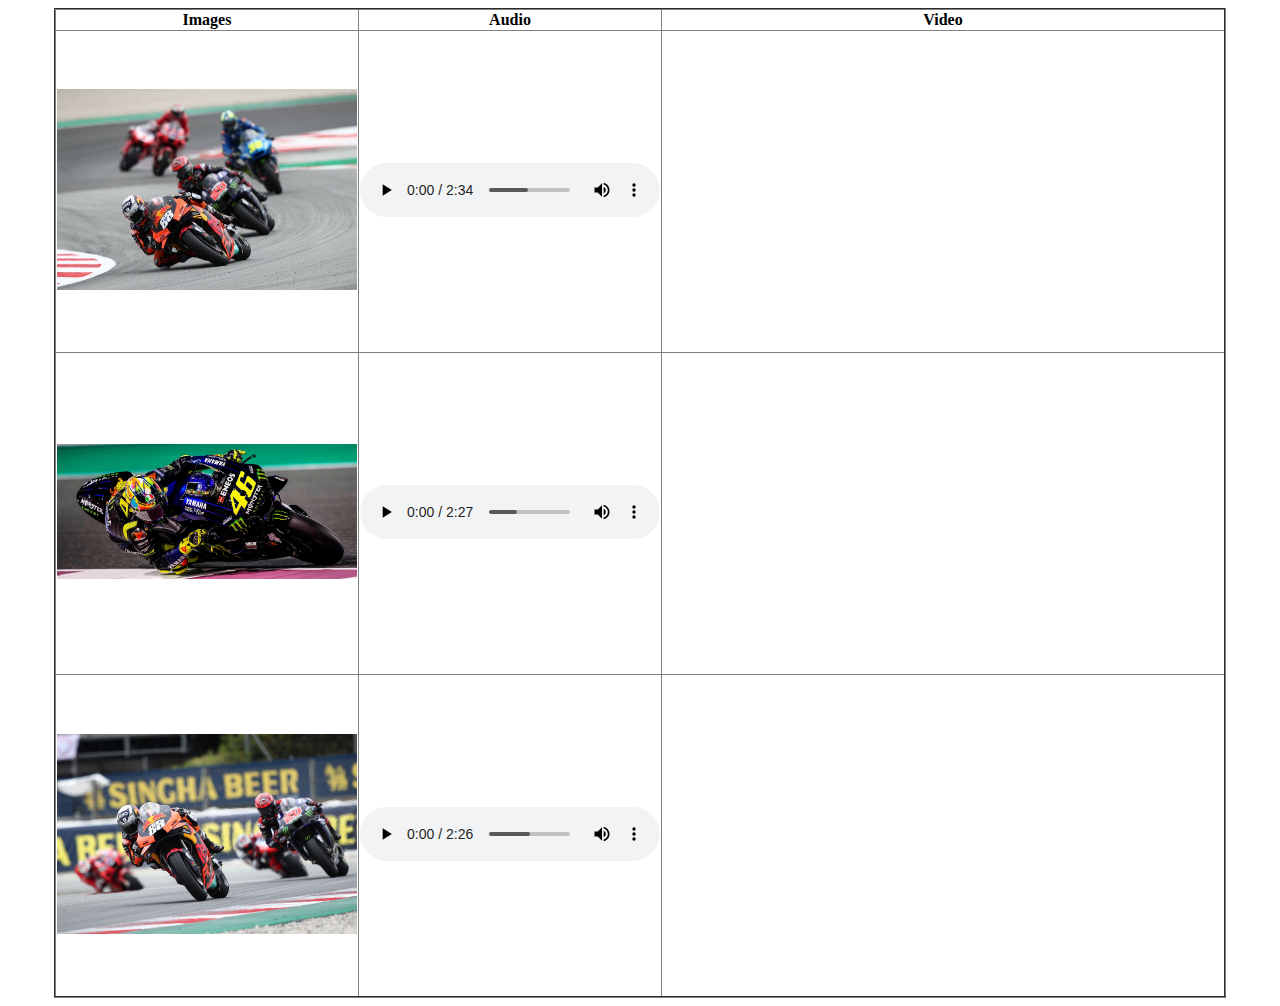
<file: exercise 1/index.html>
<!DOCTYPE html>
<html lang="en">
<head>
    <meta charset="UTF-8">
    <meta http-equiv="X-UA-Compatible" content="IE=edge">
    <meta name="viewport" content="width=device-width, initial-scale=1.0">
    <title>exercise 1</title>
</head>
<body>
    <table style="border-collapse: collapse; margin-left: auto; margin-right: auto;" border="2">
        <tbody>
            <tr>
                <th>Images</th>
                <th>Audio</th>
                <th>Video</th>
            </tr>
            <tr>
                <td><img src="0978249.jpg" width="300"></td>
                <td><audio src="audio1.mp3" controls></audio></td>
                <td><iframe width="560" height="315" src="https://www.youtube.com/embed/fJ9rUzIMcZQ" title="YouTube video player" frameborder="0" allow="accelerometer; autoplay; clipboard-write; encrypted-media; gyroscope; picture-in-picture" allowfullscreen></iframe></td>
            </tr>
            <tr>
                <td><img src="b-f_W3006772-m.jpg" width="300" alt=""></td>
                <td><audio src="audio2.mp3" controls></audio></td>
                <td><iframe width="560" height="315" src="https://www.youtube.com/embed/EjXetWK-Ur8" title="YouTube video player" frameborder="0" allow="accelerometer; autoplay; clipboard-write; encrypted-media; gyroscope; picture-in-picture" allowfullscreen></iframe></td>
            </tr>
            <tr>
                <td><img src="motogp.jpg" width="300" alt=""></td>
                <td><audio src="audio3.mp3" controls></audio></td>
                <td><iframe width="560" height="315" src="https://www.youtube.com/embed/kijpcUv-b8M" title="YouTube video player" frameborder="0" allow="accelerometer; autoplay; clipboard-write; encrypted-media; gyroscope; picture-in-picture" allowfullscreen></iframe></td>
            </tr>
        </tbody>
    </table>
</body>
</html>
</file>
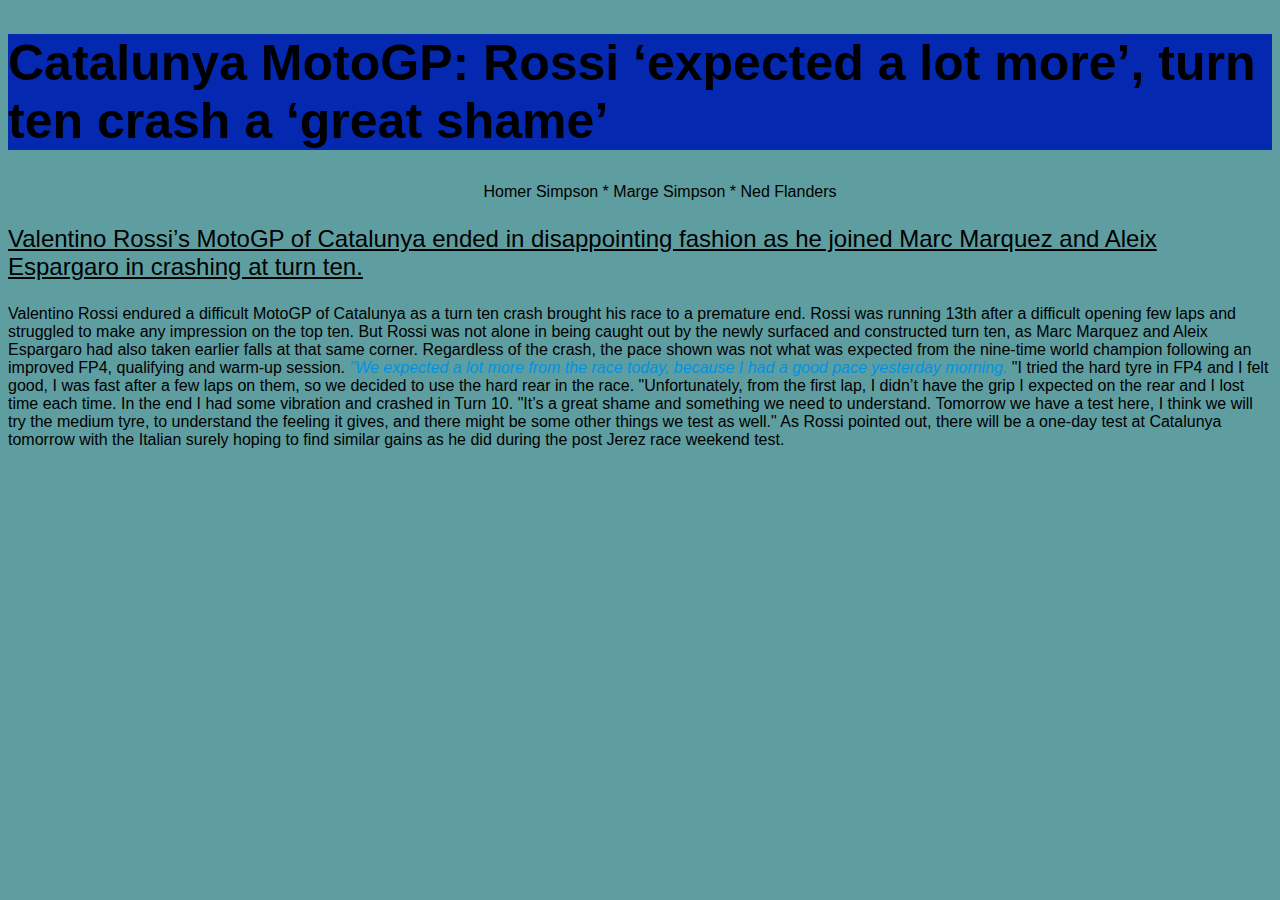
<file: CSS3 Basic Exercise 3/martin/index.html>
<!DOCTYPE html>
<html lang="en">
<head>
    <meta charset="UTF-8">
    <meta http-equiv="X-UA-Compatible" content="IE=edge">
    <meta name="viewport" content="width=device-width, initial-scale=1.0">
    <title>CSS3 Basic Exercise 3</title>
    <link rel="stylesheet" type="text/css" href="styles.css">
    <!-- <style>
        body {
            background-color: darkgrey;
        }
        h1 {
            border: solid 3px rgb(190, 220, 20);
        }
        ul {
            text-transform: uppercase;
        }

    </style> -->
</head>
<body>
    <h1 style="background: rgb(5, 40, 177);">Catalunya MotoGP: Rossi ‘expected a lot more’, turn ten crash a ‘great shame’</h1>
    <ul>
        <li>Homer Simpson *</li>
        <li>Marge Simpson *</li>
        <li>Ned Flanders</li>
    </ul>
    <p>Valentino Rossi’s MotoGP of Catalunya ended in disappointing fashion as he joined Marc Marquez and Aleix Espargaro in crashing at turn ten.</p>
    <article style="font-family: 'Lucida Sans', 'Lucida Sans Regular', 'Lucida Grande', 'Lucida Sans Unicode', Geneva, Verdana, sans-serif;">
        <p>
            Valentino Rossi endured a difficult MotoGP of Catalunya as a turn ten crash   brought his race to a premature end. 

            Rossi was running 13th after a difficult opening few laps and struggled to make any impression on the top ten. 
            
            But Rossi was not alone in being caught out by the newly surfaced and constructed turn ten, as Marc Marquez and Aleix Espargaro had also taken earlier falls at that same corner. 
            
            Regardless of the crash, the pace shown was not what was expected from the nine-time world champion following an improved FP4, qualifying and warm-up session. 
            <i style="color: rgb(1, 147, 226);">"We expected a lot more from the race today, because I had a good pace yesterday morning. </i> 

            "I tried the hard tyre in FP4 and I felt good, I was fast after a few laps on them, so we decided to use the hard rear in the race.

            "Unfortunately, from the first lap, I didn’t have the grip I expected on the rear and I lost time each time. In the end I had some vibration and crashed in Turn 10. 

            "It’s a great shame and something we need to understand. Tomorrow we have a test here, I  think we will try the medium tyre, to understand the feeling it gives, and there might be some other things we test as well."

            As Rossi pointed out, there will be a one-day test at Catalunya tomorrow with the Italian surely hoping to find similar gains as he did during the post Jerez race weekend test.
        </p>
    </article>
</body>
</html>
</file>
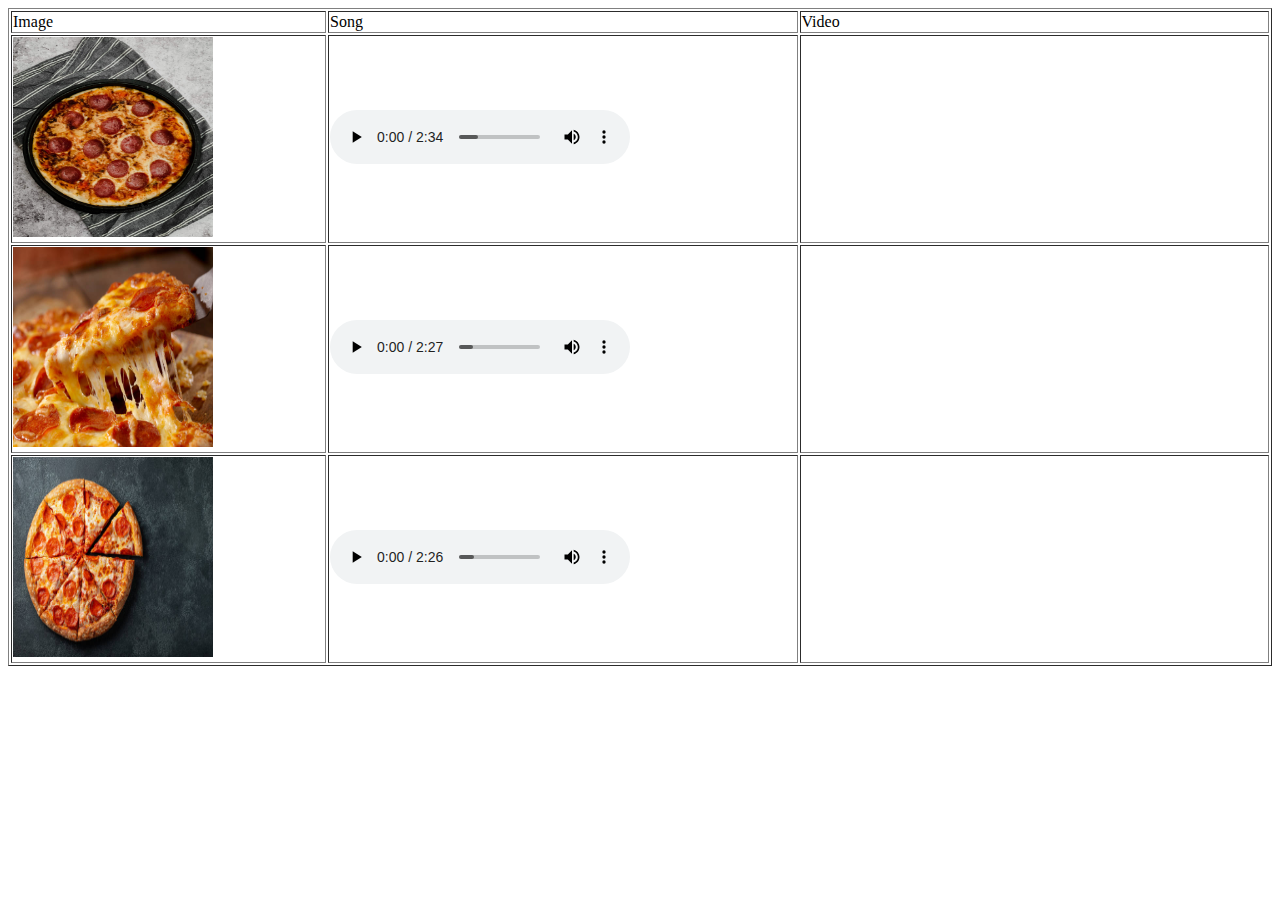
<file: exercise 1/index2.html>
<!DOCTYPE html>
<html lang="en">
<head>
    <meta charset="UTF-8">
    <meta http-equiv="X-UA-Compatible" content="IE=edge">
    <meta name="viewport" content="width=device-width, initial-scale=1.0">
    <title>Document</title>
</head>
<body">
    <table style="width: 100%;" border="1px">
        <tbody>
        <tr>
            <td>Image</td>
            <td>Song</td>
            <td>Video</td>
        </tr>
        <tr>
            <td><img src="./pizza-pictures/pizza1.jpeg" alt="pizza1" width="200px" height="200px"></td>
            <td><audio src="./sample-audio/bensound-anewbeginning.mp3" autoplay controls>Your browser might not support the audio element.</audio></td>
            <td><iframe allowfullscreen="" class="js-photo-page-video-iframe" frameborder="0" mozallowfullscreen="" src="//player.vimeo.com/video/352286947?title=0&amp;portrait=0&amp;byline=0&amp;autoplay=0" style="background: white;" webkitallowfullscreen=""></iframe></td>
        </tr>
        <tr>
            <td><img src="./pizza-pictures/pizza2.jpeg" alt="pizza2" width="200px" height="200px"></td>
            <td><audio src="./sample-audio/bensound-creativeminds.mp3" autoplay controls>Your browser might not support the audio element.</audio></td>
            <td><iframe allowfullscreen="" class="js-photo-page-video-iframe" frameborder="0" mozallowfullscreen="" src="//player.vimeo.com/video/517068735?title=0&amp;portrait=0&amp;byline=0&amp;autoplay=0" style="background: white;" webkitallowfullscreen=""></iframe></td>
        </tr>
        <tr>
            <td><img src="./pizza-pictures/pizza3.jpeg" alt="pizza3" width="200px" height="200px"></td>
            <td><audio src="./sample-audio/bensound-ukulele.mp3" autoplay controls>Your browser might not support the audio element.</audio></td>
            <td><iframe allowfullscreen="" class="js-photo-page-video-iframe" frameborder="0" mozallowfullscreen="" src="//player.vimeo.com/video/331083783?title=0&amp;portrait=0&amp;byline=0&amp;autoplay=0" style="background: white;" webkitallowfullscreen=""></iframe></td>
        </tr>
    </tbody>
    </table>
</body>
</html>
</file>
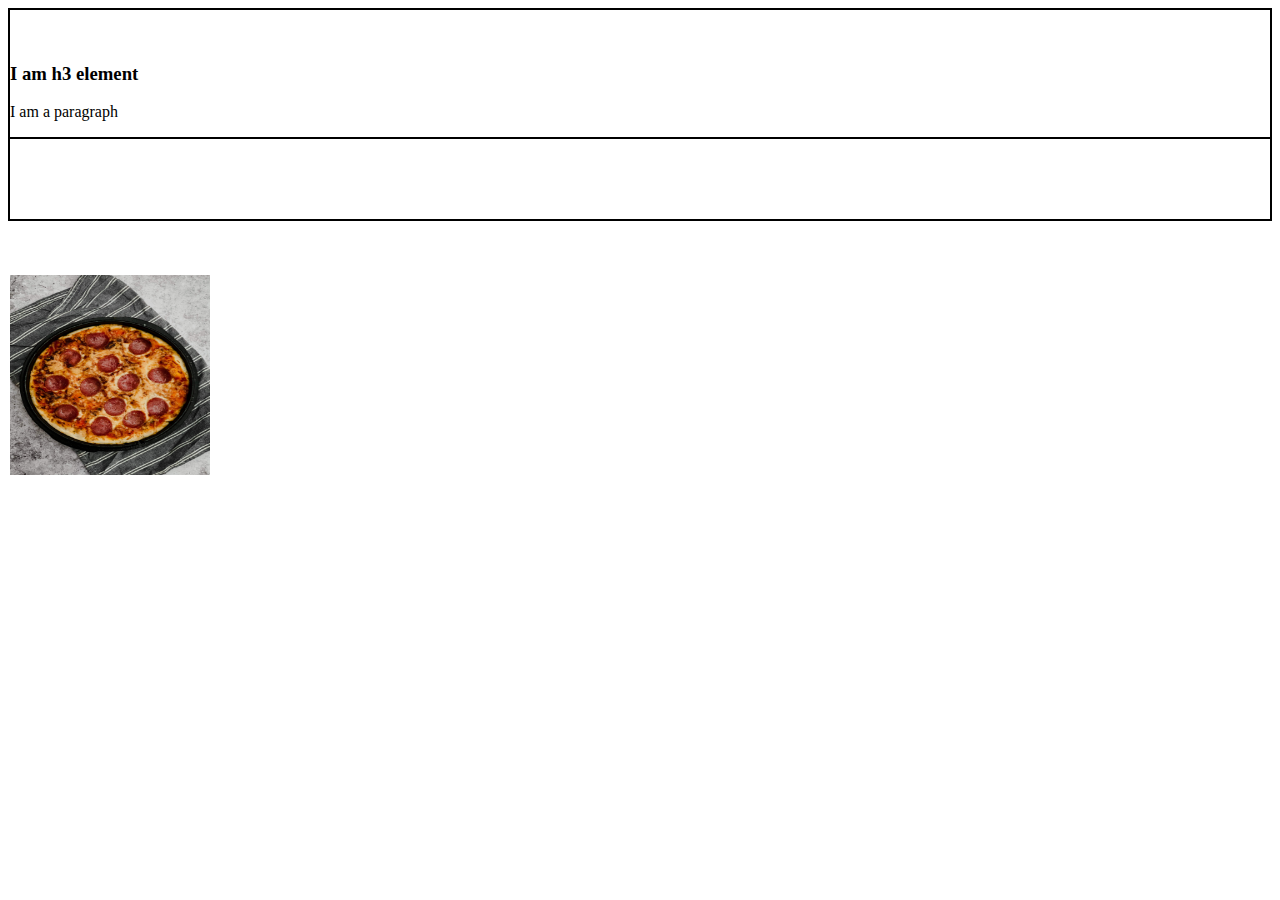
<file: CSS3 Basic Exercise 1/zsolt/index_zs.html>
<!DOCTYPE html>
<html lang="en">
<head>
    <meta charset="UTF-8">
    <meta http-equiv="X-UA-Compatible" content="IE=edge">
    <meta name="viewport" content="width=device-width, initial-scale=1.0">
    <title>Document</title>
    <link rel="stylesheet" href="./style_zs.css">
</head>
<body>
    <div class="left" id="first">
        <div class="left" id="third">
            <p>Lorem ipsum dolor sit amet consectetur adipisicing elit. Officiis, possimus?</p>
            <span>
                <h3>I am h3 element</h3>
                <p>I am a paragraph</p>
            </span>
        </div>
        <div class="left" id="fourth">
            <h1>I am h1 element</h1>
        </div>
    </div>

    <div class="right" id="second">
        <div class="right" id="fifth">
            <p>I am paragraph element</p>
        </div>
        <div class="right" id="sixth">
            <img src="./pizza1 Kopie.jpeg" alt="" width="200px" height="200px">
        </div>
    </div>
</body>
</html>
</file>
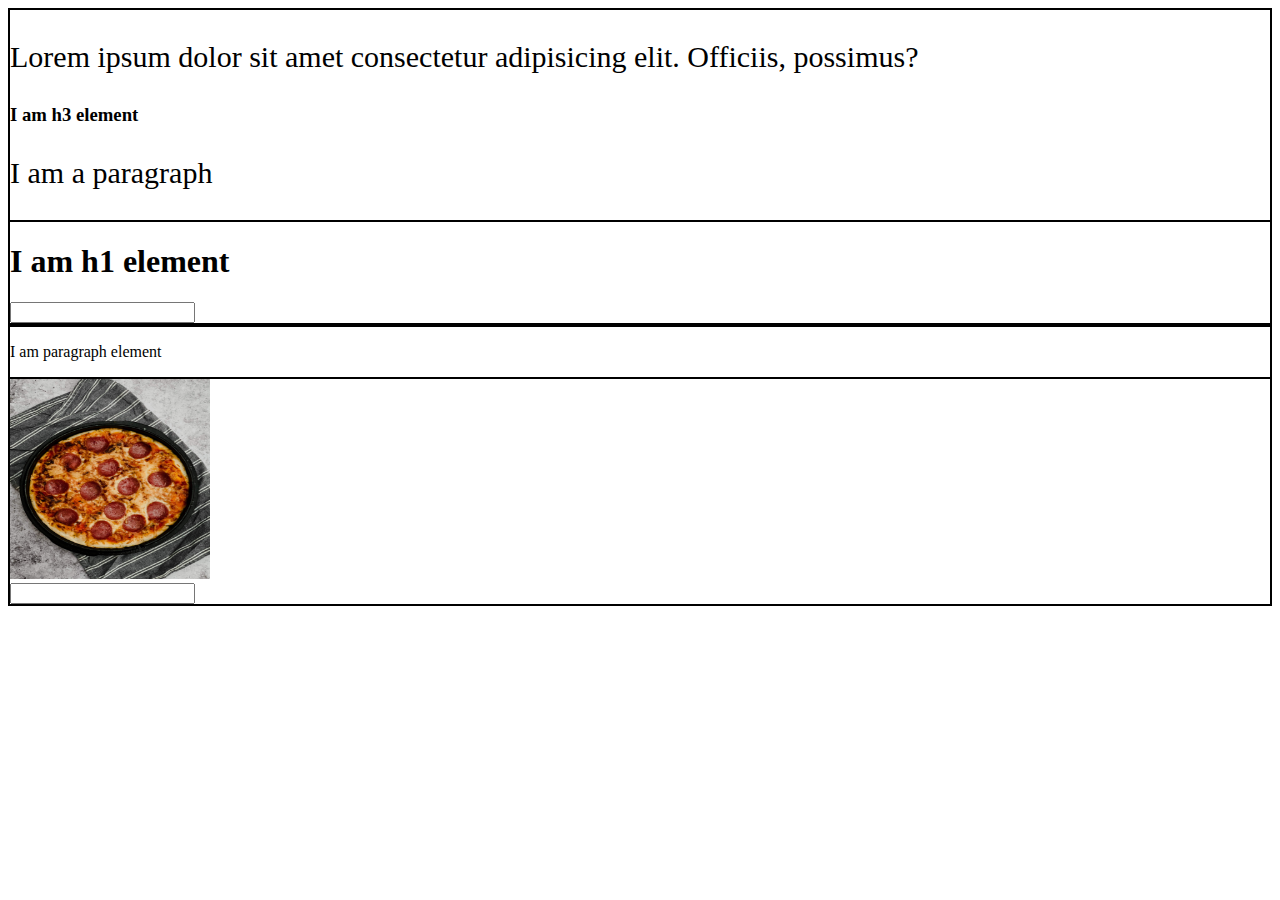
<file: css3 basic exercise 2/zsolt/index_zs.html>
<!DOCTYPE html>
<html lang="en">
<head>
    <meta charset="UTF-8">
    <meta http-equiv="X-UA-Compatible" content="IE=edge">
    <meta name="viewport" content="width=device-width, initial-scale=1.0">
    <title>Document</title>
    <link rel="stylesheet" href="./style_zs.css">
</head>
<body>
    <div class="left" id="first">
        <div class="left" id="third">
            <p>Lorem ipsum dolor sit amet consectetur adipisicing elit. Officiis, possimus?</p>
            <span>
                <h3>I am h3 element</h3>
                <p>I am a paragraph</p>
            </span>
        </div>
        <div class="left" id="fourth">
            <h1>I am h1 element</h1>
            <form action="">
                <input type="text">
            </form>
        </div>
    </div>

    <div class="right" id="second">
        <div class="right" id="fifth">
            <p>I am paragraph element</p>
        </div>
        <div class="right" id="sixth">
            <img src="./pizza1 Kopie.jpeg" alt="" width="200px" height="200px">
            <form action="">
                <input type="text">
            </form>
        </div>
    </div>
</body>
</html>
</file>
<file: CSS3 Basic Exercise 3/martin/styles.css>
body {
    background-color: cadetblue;
    font-family: 'Franklin Gothic Medium', 'Arial Narrow', Arial, sans-serif;
}

body > p{
    font-size: x-large;
    text-decoration: underline;
}

h1 {
    font-size: 50px;
}

li{
    display: inline;
}

ul {
    text-align: center;
}
</file>
<file: CSS3 Basic Exercise 1/zsolt/style_zs.css>
/* Give all the divs a border of your choice, as well as a margin of 5px.

Hide the p element that is the direct child of the div with the id of “third”

Hide all the h1 elements on the page.

Hide all the descendants of the div with the id “second”.

Now display again ONLY the <img> elements on the page. */

div {
    border: solid 1px;
}

div > p {
    color: red;
    visibility: hidden;
}

h1 {
    color: red;
    visibility: hidden;
}

#second {
    color: red;
    visibility: hidden;
}

img {
    visibility: visible;
}
</file>
<file: css3 basic exercise 2/zsolt/style_zs.css>
/* Give all the divs a border of your choice, as well as a margin of 5px.
Hide the p element that is the direct child of the div with the id of “third”
Hide all the h1 elements on the page.
Hide all the descendants of the div with the id “second”.
Now display again ONLY the <img> elements on the page. */

/* div > p {
    color: red;
    visibility: hidden;
}

h1 {
    color: red;
    visibility: hidden;
}

#second {
    color: red;
    visibility: hidden;
}

img {
    visibility: visible;
} */

/* Exercise 2

Add two short forms with two inputs each of the type “text” . One form should be a sibling to the <h1> element and the second form to the <img> element.

The <p> element in the #first <div> is more important, so we want its font size to be bigger than those of the other <p> elements. */

div {
    border: solid 1px;
}

#first p {
    font-size: 30px;
}
</file>
